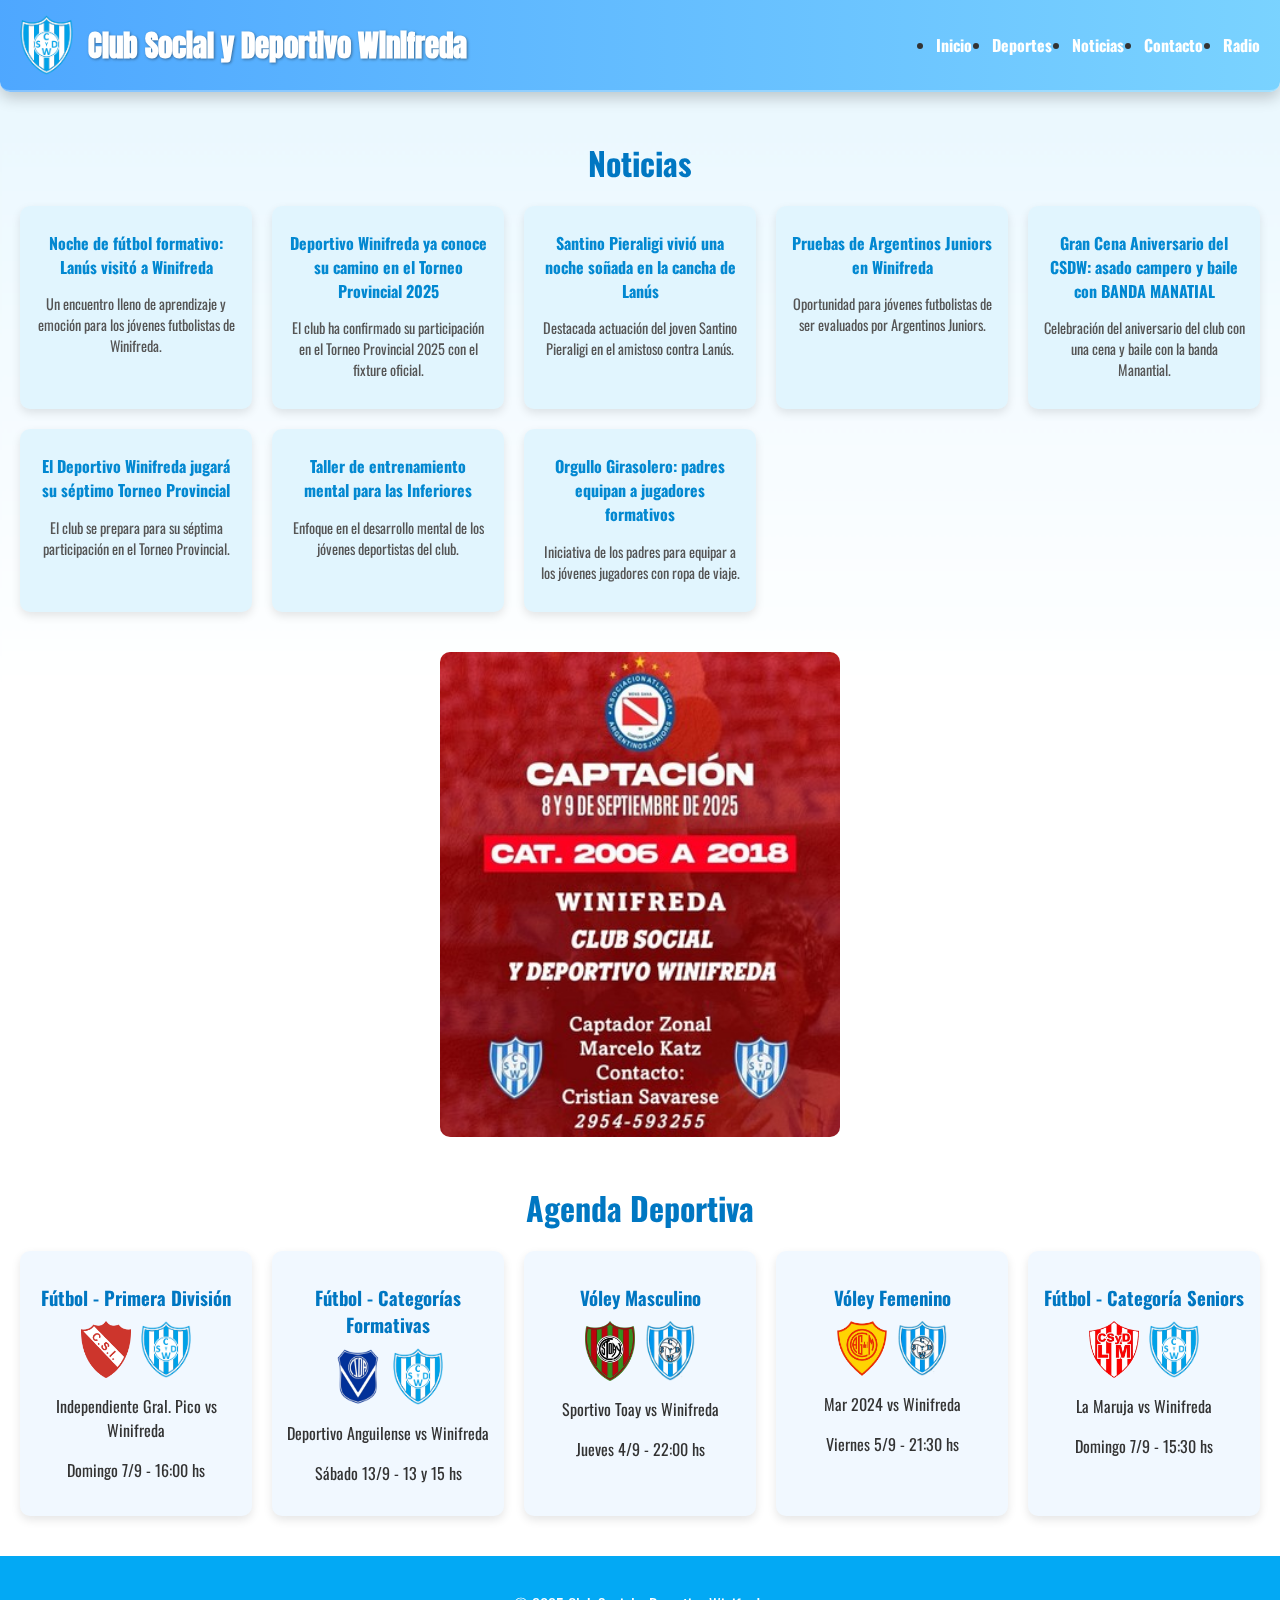
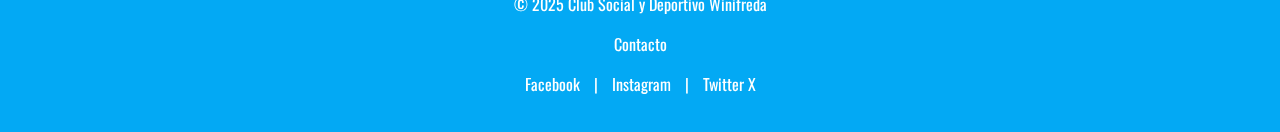
<file: index.html>
<!DOCTYPE html>
<html lang="es">
<head>
<meta charset="UTF-8">
<meta name="viewport" content="width=device-width, initial-scale=1.0">
<title>Club Social y Deportivo Winifreda</title>
<link href="https://fonts.googleapis.com/css2?family=Oswald:wght@400;600&family=Anton&display=swap" rel="stylesheet">
<style>
body {
    margin:0;
    font-family: 'Oswald', sans-serif;
    color:#333;
    background: linear-gradient(to bottom, #e1f5fe 0%, #ffffff 40%), url('img/estadio_winifreda.jpg') no-repeat center center fixed;
    background-size: cover;
    position: relative;
}
body::before {
    content:''; position:fixed; top:0; left:0; width:100%; height:100%;
    background: rgba(255,255,255,0.2);
    backdrop-filter: blur(1.5px);
    z-index:-1;
}

/* BANDA SUPERIOR */
.top-bar {
    background: linear-gradient(90deg, rgba(51,153,255,0.85), rgba(102,204,255,0.85));
    backdrop-filter: blur(6px);
    -webkit-backdrop-filter: blur(6px);
    padding: 15px 20px;
    display: flex;
    align-items: center;
    justify-content: space-between;
    flex-wrap: wrap;
    box-shadow: 0 6px 15px rgba(0,0,0,0.2);
    border-bottom: 2px solid rgba(255,255,255,0.3);
    border-bottom-left-radius: 10px;
    border-bottom-right-radius: 10px;
    position: sticky;
    top: 0;
    z-index: 999;
    transition: box-shadow 0.3s, border-bottom-color 0.3s;
}
.top-bar.scrolled {
    box-shadow: 0 8px 20px rgba(0,0,0,0.3);
    border-bottom-color: rgba(255,255,255,0.5);
}

.header-container {
    display: flex;
    align-items: center;
    gap: 15px;
}
.header-container img {
    height: 60px;
    width: auto;
}
.header-container h1 {
    font-family: 'Anton', sans-serif;
    font-size: 1.8rem;
    color: white;
    margin: 0;
    text-shadow: 1px 1px 3px rgba(0,0,0,0.4);
}

nav ul {
    display: flex;
    gap: 20px;
    margin: 0;
    padding: 0;
}
nav ul li a {
    font-family: 'Oswald', sans-serif;
    color: white;
    font-weight: bold;
    text-decoration: none;
    transition: color 0.3s, transform 0.2s;
}
nav ul li a:hover {
    color: #ffd700;
    transform: translateY(-2px);
}

@media(max-width:768px){
    .top-bar {
        flex-direction: column;
        align-items: flex-start;
        padding: 10px 15px;
    }
    nav ul {
        flex-direction: column;
        width: 100%;
        margin-top: 10px;
    }
    nav ul li a { margin: 5px 0; }
}

/* RESTO DEL CSS EXISTENTE */
section h2 {
    font-size:2rem;
    text-align:center;
    margin-bottom:20px;
    color:#0077c2;
    padding-top:20px;
}
.noticias-grid {
    display:grid;
    grid-template-columns: repeat(auto-fit,minmax(220px,1fr));
    gap:20px;
    padding:0 20px 20px 20px;
}
.noticia {
    background:#e1f5fe;
    border-radius:10px;
    padding:15px;
    box-shadow:0 4px 10px rgba(0,0,0,0.1);
    text-align:center;
    transition: transform 0.3s;
}
.noticia:hover { transform: translateY(-5px);}
.noticia h3 { margin:10px 0; color:#01579b; font-size:1rem;}
.noticia p { font-size:0.9rem; color:#555; }
.noticia a { display:block; margin-top:10px; color:#0288d1; font-weight:bold; text-decoration:none; }
.banner-publicidad { width:100%; text-align:center; margin:20px 0; }
.banner-publicidad img { width:50%; max-width:400px; height:auto; border-radius:10px; margin:20px auto; display:block; }
.agenda-grid { display:grid; grid-template-columns:repeat(auto-fit,minmax(220px,1fr)); gap:20px; padding:0 20px 20px 20px; }
.disciplina { background:#f1f8ff; border-radius:10px; padding:15px; text-align:center; box-shadow:0 4px 10px rgba(0,0,0,0.1); transition: transform 0.3s; }
.disciplina:hover { transform: translateY(-5px);}
.disciplina h3 { color:#0077c2; margin-bottom:10px; }
.disciplina .escudos { display:flex; justify-content:center; gap:10px; margin:10px 0; }
.disciplina img { max-width:50px; height:auto; }
footer { background:#03a9f4; color:white; text-align:center; padding:20px; margin-top:20px; }
footer a { color:white; text-decoration:none; margin:0 10px; }
</style>
</head>
<body>

<div class="top-bar">
  <div class="header-container">
    <img src="img/escudo.png" alt="Escudo">
    <h1>Club Social y Deportivo Winifreda</h1>
  </div>

  <nav>
    <ul>
      <li><a href="index.html">Inicio</a></li>
      <li><a href="deportes.html">Deportes</a></li>
      <li><a href="noticias.html">Noticias</a></li>
      <li><a href="contacto.html">Contacto</a></li>
      <li><a href="radio.html">Radio</a></li>
    </ul>
  </nav>
</div>

<main>
  <!-- Aquí va el resto del contenido de la web -->
</main>

<section id="noticias">
<h2>Noticias</h2>
<div class="noticias-grid">
    <div class="noticia">
        <h3><a href="https://www.deportivowinifreda.com.ar/noticias/lanus-visito-a-winifreda-en-un-amistoso-cargado-de-aprendizaje-y-emocion">Noche de fútbol formativo: Lanús visitó a Winifreda</a></h3>
        <p>Un encuentro lleno de aprendizaje y emoción para los jóvenes futbolistas de Winifreda.</p>
    </div>
    <div class="noticia">
        <h3><a href="https://www.deportivowinifreda.com.ar/noticias/deportivo-winifreda-ya-conoce-su-camino-en-el-torneo-provincial-2025">Deportivo Winifreda ya conoce su camino en el Torneo Provincial 2025</a></h3>
        <p>El club ha confirmado su participación en el Torneo Provincial 2025 con el fixture oficial.</p>
    </div>
    <div class="noticia">
        <h3><a href="https://www.deportivowinifreda.com.ar/noticias/santino-pieraligi-el-pequeno-talento-de-winifreda-vivio-una-noche-sonada-en-la-cancha-de-lanus">Santino Pieraligi vivió una noche soñada en la cancha de Lanús</a></h3>
        <p>Destacada actuación del joven Santino Pieraligi en el amistoso contra Lanús.</p>
    </div>
    <div class="noticia">
        <h3><a href="https://www.deportivowinifreda.com.ar/noticias/argentinos-juniors-realizara-prueba-de-jugadores-en-winifreda-para-categorias-2006-a-2018">Pruebas de Argentinos Juniors en Winifreda</a></h3>
        <p>Oportunidad para jóvenes futbolistas de ser evaluados por Argentinos Juniors.</p>
    </div>
    <div class="noticia">
        <h3><a href="https://www.deportivowinifreda.com.ar/noticias/gran-cena-aniversario-del-csdw-asado-campero-y-baile-con-banda-manatial">Gran Cena Aniversario del CSDW: asado campero y baile con BANDA MANATIAL</a></h3>
        <p>Celebración del aniversario del club con una cena y baile con la banda Manantial.</p>
    </div>
    <div class="noticia">
        <h3><a href="https://www.deportivowinifreda.com.ar/noticias/el-deportivo-winifreda-jugara-su-septimo-torneo-provincial-un-nuevo-logro-con-sello-local">El Deportivo Winifreda jugará su séptimo Torneo Provincial</a></h3>
        <p>El club se prepara para su séptima participación en el Torneo Provincial.</p>
    </div>
    <div class="noticia">
        <h3><a href="https://www.deportivowinifreda.com.ar/noticias/formar-deportistas-formar-personas-exitoso-taller-de-entrenamiento-mental-para-las-inferiores-del-depo">Taller de entrenamiento mental para las Inferiores</a></h3>
        <p>Enfoque en el desarrollo mental de los jóvenes deportistas del club.</p>
    </div>
    <div class="noticia">
        <h3><a href="https://www.deportivowinifreda.com.ar/noticias/orgullo-girasolero-el-grupo-de-padres-del-depo-equipa-con-ropa-de-viaje-a-todos-los-jugadores-de-las-formativas">Orgullo Girasolero: padres equipan a jugadores formativos</a></h3>
        <p>Iniciativa de los padres para equipar a los jóvenes jugadores con ropa de viaje.</p>
    </div>
</div>
</section>

<div class="banner-publicidad">
    <img src="img/publicidad1.jpg" alt="Publicidad del club">
</div>

<section id="agenda">
<h2>Agenda Deportiva</h2>
<div class="agenda-grid">
    <div class="disciplina">
        <h3>Fútbol - Primera División</h3>
        <div class="escudos"><img src="img/escudos/futbol/independiente_pico.png"><img src="img/escudo.png"></div>
        <p>Independiente Gral. Pico vs Winifreda</p>
        <p>Domingo 7/9 - 16:00 hs</p>
    </div>
    <div class="disciplina">
        <h3>Fútbol - Categorías Formativas</h3>
        <div class="escudos"><img src="img/escudos/futbol/anguilense.png"><img src="img/escudo.png"></div>
        <p>Deportivo Anguilense vs Winifreda</p>
        <p>Sábado 13/9 - 13 y 15 hs</p>
    </div>
    <div class="disciplina">
        <h3>Vóley Masculino</h3>
        <div class="escudos"><img src="img/escudos/voley/sportivo_toay.png"><img src="img/wini_voley.png"></div>
        <p>Sportivo Toay vs Winifreda</p>
        <p>Jueves 4/9 - 22:00 hs</p>
    </div>
    <div class="disciplina">
        <h3>Vóley Femenino</h3>
        <div class="escudos"><img src="img/escudos/voley/escudo_voley_mar2024.png"><img src="img/wini_voley.png"></div>
        <p>Mar 2024 vs Winifreda</p>
        <p>Viernes 5/9 - 21:30 hs</p>
    </div>
    <div class="disciplina">
        <h3>Fútbol - Categoría Seniors</h3>
        <div class="escudos"><img src="img/escudos/senior/la_maruja.png"><img src="img/escudo.png"></div>
        <p>La Maruja vs Winifreda</p>
        <p>Domingo 7/9 - 15:30 hs</p>
    </div>
</div>
</section>

<footer>
  <p>© 2025 Club Social y Deportivo Winifreda</p>
  <p>Contacto</p>
  <p>
    <a href="https://www.facebook.com/deportivowinifreda" target="_blank">Facebook</a> | 
    <a href="https://www.instagram.com/deportivowinifreda" target="_blank">Instagram</a> | 
    <a href="https://twitter.com/deportivowinifreda" target="_blank">Twitter X</a>
  </p>
</footer>

<script>
  window.addEventListener('scroll', function() {
    const topBar = document.querySelector('.top-bar');
    if(window.scrollY > 10){
      topBar.classList.add('scrolled');
    } else {
      topBar.classList.remove('scrolled');
    }
  });
</script>

</body>
</html>
</file>
